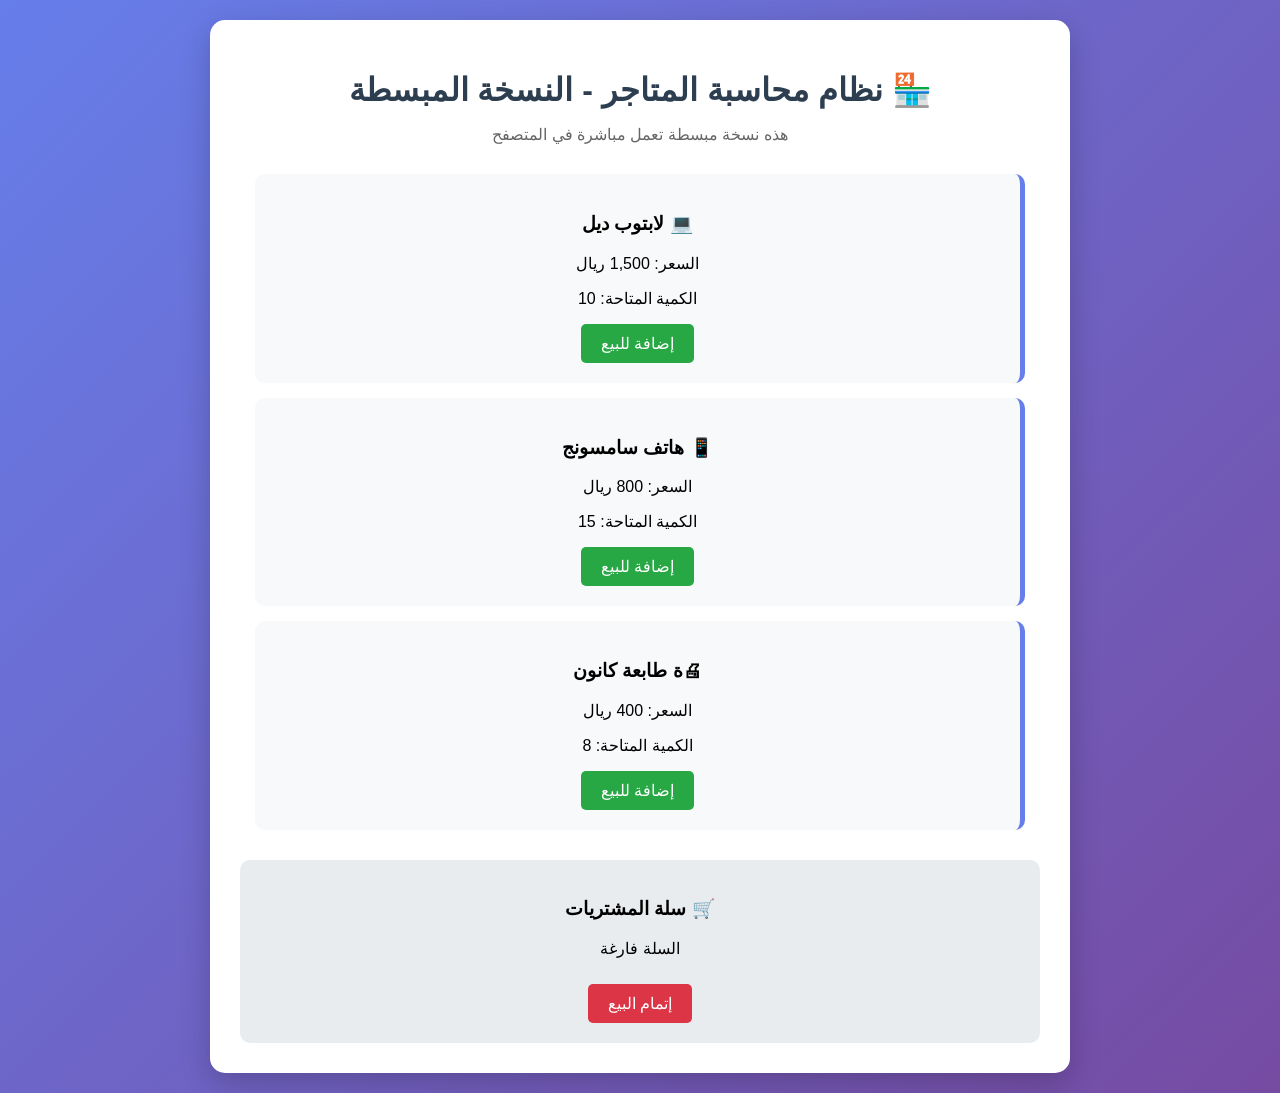
<file: frontend/index.html>
<!DOCTYPE html>
<html lang="ar">
<head>
    <meta charset="UTF-8">
    <meta name="viewport" content="width=device-width, initial-scale=1.0">
    <title>نظام محاسبة المتاجر</title>
    <style>
        body { 
            font-family: Arial, Tahoma, sans-serif; 
            text-align: center; 
            padding: 20px;
            direction: rtl;
            background: linear-gradient(135deg, #667eea 0%, #764ba2 100%);
            margin: 0;
            min-height: 100vh;
        }
        .container { 
            max-width: 800px; 
            margin: 0 auto; 
            background: white;
            border-radius: 15px;
            padding: 30px;
            box-shadow: 0 10px 30px rgba(0,0,0,0.2);
        }
        .product { 
            background: #f8f9fa; 
            padding: 20px; 
            margin: 15px; 
            border-radius: 10px;
            border-right: 5px solid #667eea;
            transition: transform 0.3s ease;
        }
        .product:hover {
            transform: translateY(-5px);
        }
        button {
            background: #28a745;
            color: white;
            border: none;
            padding: 10px 20px;
            border-radius: 5px;
            cursor: pointer;
            font-size: 16px;
        }
        button:hover {
            background: #218838;
        }
        h1 {
            color: #2c3e50;
            margin-bottom: 10px;
        }
    </style>
</head>
<body>
    <div class="container">
        <h1>🏪 نظام محاسبة المتاجر - النسخة المبسطة</h1>
        <p style="color: #666; margin-bottom: 30px;">هذه نسخة مبسطة تعمل مباشرة في المتصفح</p>
        
        <div class="product">
            <h3>💻 لابتوب ديل</h3>
            <p>السعر: 1,500 ريال</p>
            <p>الكمية المتاحة: 10</p>
            <button onclick="addToCart('لابتوب ديل', 1500)">إضافة للبيع</button>
        </div>
        
        <div class="product">
            <h3>📱 هاتف سامسونج</h3>
            <p>السعر: 800 ريال</p>
            <p>الكمية المتاحة: 15</p>
            <button onclick="addToCart('هاتف سامسونج', 800)">إضافة للبيع</button>
        </div>
        
        <div class="product">
            <h3>🖨ة طابعة كانون</h3>
            <p>السعر: 400 ريال</p>
            <p>الكمية المتاحة: 8</p>
            <button onclick="addToCart('طابعة كانون', 400)">إضافة للبيع</button>
        </div>
        
        <div style="margin-top: 30px; padding: 20px; background: #e9ecef; border-radius: 10px;">
            <h3>🛒 سلة المشتريات</h3>
            <div id="cart"></div>
            <button onclick="checkout()" style="background: #dc3545; margin-top: 10px;">إتمام البيع</button>
        </div>
    </div>

    <script>
        let cart = [];
        
        function addToCart(productName, price) {
            cart.push({name: productName, price: price});
            updateCartDisplay();
            alert('تم إضافة ' + productName + ' إلى السلة');
        }
        
        function updateCartDisplay() {
            const cartElement = document.getElementById('cart');
            if (cart.length === 0) {
                cartElement.innerHTML = '<p>السلة فارغة</p>';
            } else {
                let total = 0;
                let cartHTML = '<ul style="text-align: right; list-style: none; padding: 0;">';
                
                cart.forEach(item => {
                    cartHTML += `<li>${item.name} - ${item.price} ريال</li>`;
                    total += item.price;
                });
                
                cartHTML += `</ul><p style="font-weight: bold; margin-top: 10px;">المجموع: ${total} ريال</p>`;
                cartElement.innerHTML = cartHTML;
            }
        }
        
        function checkout() {
            if (cart.length === 0) {
                alert('السلة فارغة! أضف منتجات أولاً');
                return;
            }
            
            let total = cart.reduce((sum, item) => sum + item.price, 0);
            alert(`تم إتمام البيع بنجاح!\nإجمالي المبلغ: ${total} ريال\nشكراً لاستخدامك النظام`);
            cart = [];
            updateCartDisplay();
        }
        
        // تهيئة السلة عند التحميل
        updateCartDisplay();
    </script>
</body>
</html>
</file>
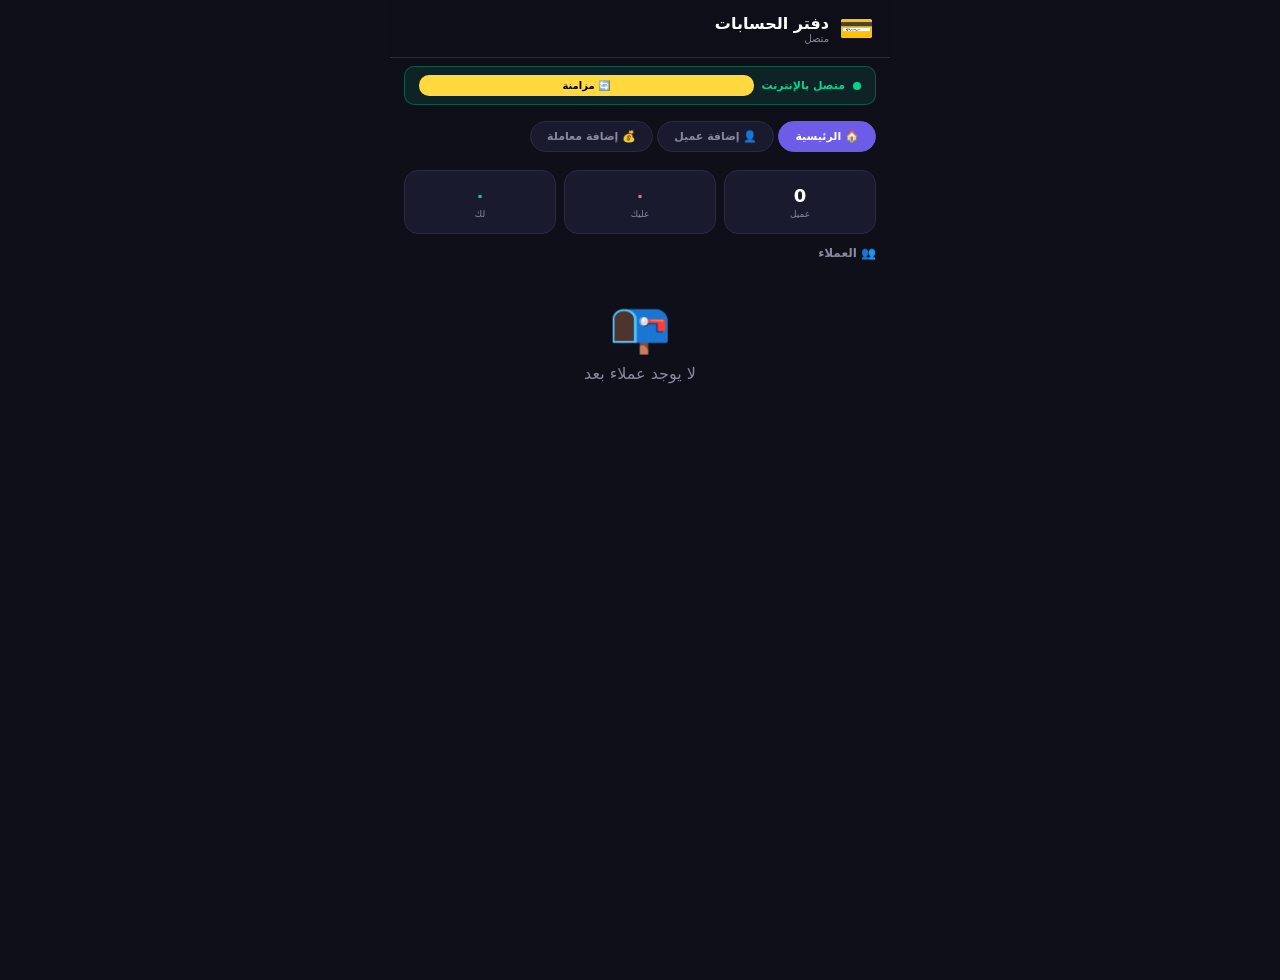
<file: offline.html>
<!DOCTYPE html>
<html lang="ar" dir="rtl">
<head>
    <meta charset="UTF-8">
    <meta name="viewport" content="width=device-width, initial-scale=1.0, maximum-scale=1.0, user-scalable=no, viewport-fit=cover">
    <title>دفتر الحسابات - بدون إنترنت</title>
    <meta name="theme-color" content="#0f0f1a">
    <style>
        :root {
            --bg: #0f0f1a;
            --surface: #1a1a2e;
            --surface-light: #252540;
            --primary: #6c5ce7;
            --success: #00d68f;
            --danger: #ff6b6b;
            --warning: #ffd93d;
            --text: #ffffff;
            --text-secondary: #8888a0;
            --border: #2a2a45;
            --radius: 14px;
            --radius-sm: 10px;
            --radius-lg: 18px;
        }
        * { margin: 0; padding: 0; box-sizing: border-box; }
        body {
            font-family: 'Segoe UI', system-ui, sans-serif;
            background: var(--bg);
            color: var(--text);
            min-height: 100vh;
            -webkit-tap-highlight-color: transparent;
            padding-bottom: 80px;
        }
        .app { max-width: 500px; margin: 0 auto; min-height: 100vh; }
        .header {
            position: sticky; top: 0; z-index: 100;
            background: rgba(15, 15, 26, 0.95);
            backdrop-filter: blur(20px);
            border-bottom: 1px solid var(--border);
            padding: 12px 16px;
            display: flex; align-items: center; gap: 10px;
        }
        .header-icon { font-size: 28px; }
        .header-info { flex: 1; }
        .header-title { font-size: 16px; font-weight: 700; }
        .header-sub { font-size: 10px; color: var(--text-secondary); }
        .header-badge {
            background: var(--warning); color: #000; padding: 4px 10px;
            border-radius: 12px; font-size: 10px; font-weight: 700; display: none;
            cursor: pointer; margin-left: 4px;
        }
        .status-bar {
            display: flex; align-items: center; gap: 8px;
            padding: 8px 14px; margin: 8px 14px;
            border-radius: var(--radius-sm);
            font-size: 11px; font-weight: 700;
            background: rgba(255,107,107,0.1);
            color: var(--danger);
            border: 1px solid rgba(255,107,107,0.3);
        }
        .status-bar.online {
            background: rgba(0,214,143,0.1);
            color: var(--success);
            border: 1px solid rgba(0,214,143,0.3);
        }
        .status-dot {
            width: 8px; height: 8px; border-radius: 50%;
            background: var(--danger);
            animation: pulse 2s infinite;
        }
        .status-dot.online { background: var(--success); }
        @keyframes pulse { 0%,100%{opacity:1} 50%{opacity:0.4} }
        .tabs {
            display: flex; gap: 4px; padding: 8px 14px;
            overflow-x: auto; scrollbar-width: none;
        }
        .tabs::-webkit-scrollbar { display: none; }
        .tab {
            padding: 8px 16px; border-radius: 20px;
            border: 1px solid var(--border);
            background: var(--surface); color: var(--text-secondary);
            font-weight: 700; font-size: 11px; cursor: pointer;
            white-space: nowrap; font-family: inherit;
            transition: all 0.2s;
        }
        .tab.active { background: var(--primary); border-color: var(--primary); color: #fff; }
        .content { padding: 10px 14px; }
        .tab-content { display: none; }
        .tab-content.active { display: block; }
        .stats-grid {
            display: grid; grid-template-columns: 1fr 1fr 1fr; gap: 8px; margin-bottom: 12px;
        }
        .stat-card {
            background: var(--surface); border-radius: var(--radius);
            padding: 14px 8px; text-align: center; border: 1px solid var(--border);
        }
        .stat-val { font-size: 18px; font-weight: 800; }
        .stat-lbl { font-size: 9px; color: var(--text-secondary); margin-top: 3px; }
        .stat-val.red { color: var(--danger); }
        .stat-val.green { color: var(--success); }
        .section-title {
            font-size: 12px; font-weight: 700; color: var(--text-secondary);
            margin-bottom: 8px; text-transform: uppercase;
        }
        .client-card {
            background: var(--surface); border: 1px solid var(--border);
            border-radius: var(--radius-lg); padding: 14px 16px;
            margin-bottom: 8px; cursor: pointer;
            display: flex; align-items: center; gap: 12px;
            transition: all 0.2s;
        }
        .client-card:active { transform: scale(0.98); background: var(--surface-light); }
        .client-avatar {
            width: 44px; height: 44px; border-radius: 12px;
            display: flex; align-items: center; justify-content: center;
            font-weight: 700; font-size: 18px; flex-shrink: 0;
        }
        .client-info { flex: 1; min-width: 0; }
        .client-name { font-size: 14px; font-weight: 600; }
        .client-meta { font-size: 10px; color: var(--text-secondary); margin-top: 2px; }
        .client-balance { text-align: left; flex-shrink: 0; }
        .balance-amount { font-size: 16px; font-weight: 700; }
        .balance-amount.positive { color: var(--success); }
        .balance-amount.negative { color: var(--danger); }
        .balance-label { font-size: 10px; color: var(--text-secondary); }
        .form-group { margin-bottom: 12px; }
        .form-label {
            display: block; font-size: 11px; font-weight: 600;
            color: var(--text-secondary); margin-bottom: 4px;
        }
        .form-input {
            width: 100%; padding: 12px 14px;
            background: var(--surface-light); border: 1.5px solid var(--border);
            border-radius: var(--radius-sm); color: var(--text);
            font-size: 14px; font-family: inherit;
        }
        .form-input:focus { outline: none; border-color: var(--primary); }
        .form-input.big { font-size: 22px; font-weight: 700; text-align: center; }
        select.form-input {
            appearance: none; background-image: url("data:image/svg+xml,%3Csvg xmlns='http://www.w3.org/2000/svg' width='12' height='12' viewBox='0 0 12 12'%3E%3Cpath d='M6 8L1 3h10z' fill='%23888'/%3E%3C/svg%3E");
            background-repeat: no-repeat; background-position: left 12px center;
        }
        .type-toggle { display: flex; gap: 6px; }
        .type-btn {
            flex: 1; padding: 11px; border-radius: 10px;
            border: 2px solid var(--border); background: transparent;
            color: var(--text-secondary); font-weight: 700; font-size: 13px;
            cursor: pointer; font-family: inherit;
        }
        .type-btn.debit.active { background: var(--danger); border-color: var(--danger); color: #fff; }
        .type-btn.credit.active { background: var(--success); border-color: var(--success); color: #fff; }
        .btn-row { display: flex; gap: 8px; margin-top: 16px; }
        .btn {
            flex: 1; padding: 13px; border-radius: var(--radius-sm);
            font-weight: 700; font-size: 13px; cursor: pointer;
            border: none; font-family: inherit; transition: all 0.2s;
        }
        .btn:active { transform: scale(0.96); }
        .btn-cancel { background: var(--surface-light); color: var(--text); border: 1px solid var(--border); }
        .btn-save { background: var(--primary); color: #fff; }
        .btn-success { background: var(--success); color: #fff; }
        .btn-warning { background: var(--warning); color: #000; }
        .back-row {
            display: flex; align-items: center; gap: 8px;
            padding: 10px 14px; cursor: pointer; color: var(--primary);
            font-weight: 600; font-size: 13px;
        }
        .client-header {
            text-align: center; padding: 16px;
            background: var(--surface); border-radius: var(--radius-lg);
            margin-bottom: 12px; border: 1px solid var(--border);
        }
        .client-header .big-balance {
            font-size: 36px; font-weight: 800; margin: 8px 0;
        }
        .tx-item {
            display: flex; align-items: center; gap: 10px;
            padding: 12px; background: var(--surface);
            border-radius: var(--radius-sm); margin-bottom: 6px;
            border: 1px solid var(--border);
        }
        .tx-icon {
            width: 34px; height: 34px; border-radius: 8px;
            display: flex; align-items: center; justify-content: center;
            font-size: 14px; flex-shrink: 0;
        }
        .tx-icon.debit { background: rgba(255,107,107,0.1); color: var(--danger); }
        .tx-icon.credit { background: rgba(0,214,143,0.1); color: var(--success); }
        .tx-info { flex: 1; }
        .tx-details { font-size: 13px; font-weight: 500; }
        .tx-date { font-size: 10px; color: var(--text-secondary); }
        .tx-amount { font-size: 15px; font-weight: 700; }
        .tx-amount.debit { color: var(--danger); }
        .tx-amount.credit { color: var(--success); }
        .toast {
            position: fixed; bottom: 90px; left: 50%; transform: translateX(-50%);
            padding: 10px 20px; border-radius: 20px;
            color: #fff; font-weight: 600; font-size: 12px;
            z-index: 400; white-space: nowrap;
            animation: toastIn 0.3s ease;
            box-shadow: 0 4px 15px rgba(0,0,0,0.3);
        }
        .toast.success { background: var(--success); }
        .toast.error { background: var(--danger); }
        .toast.warning { background: #ffa502; }
        @keyframes toastIn { from{opacity:0;transform:translateX(-50%) translateY(10px)} to{opacity:1;transform:translateX(-50%) translateY(0)} }
        @keyframes fadeIn { from{opacity:0} to{opacity:1} }
        @keyframes slideUp { from{transform:translateY(100%)} to{transform:translateY(0)} }
        .empty-state { text-align: center; padding: 30px; color: var(--text-secondary); }
        .empty-icon { font-size: 50px; margin-bottom: 8px; }
        .sync-bar {
            padding: 8px 14px; margin: 8px 14px;
            background: rgba(255,165,2,0.1); border: 1px solid rgba(255,165,2,0.3);
            border-radius: var(--radius-sm); color: var(--warning);
            font-size: 11px; font-weight: 700; text-align: center;
            display: none;
        }
        .sync-bar.show { display: block; }
        .modal-overlay {
            position: fixed; inset: 0; background: rgba(0,0,0,0.7);
            backdrop-filter: blur(4px); z-index: 300;
            display: flex; align-items: flex-end; justify-content: center;
            animation: fadeIn 0.2s ease;
        }
        .modal-overlay.hidden { display: none; }
        .modal-sheet {
            background: var(--surface); width: 100%; max-width: 500px;
            border-radius: 22px 22px 0 0; padding: 12px 20px 24px;
            max-height: 90vh; overflow-y: auto;
            animation: slideUp 0.3s ease;
        }
        .modal-handle {
            width: 36px; height: 4px; background: var(--border);
            border-radius: 2px; margin: 0 auto 14px;
        }
        .modal-title {
            font-size: 17px; font-weight: 700; text-align: center; margin-bottom: 16px;
        }
    </style>
</head>
<body>
    <div class="app" id="app">
        <!-- الهيدر -->
        <div class="header">
            <span class="header-icon">💳</span>
            <div class="header-info">
                <div class="header-title">دفتر الحسابات</div>
                <div class="header-sub" id="headerSub">وضع Offline</div>
            </div>
            <span class="header-badge" id="queueBadge" onclick="syncNow()">0</span>
        </div>

        <!-- شريط الحالة -->
        <div class="status-bar" id="statusBar">
            <span class="status-dot" id="statusDot"></span>
            <span id="statusText">غير متصل بالإنترنت</span>
            <button class="btn btn-warning" style="margin-right:auto;padding:5px 12px;font-size:10px;" onclick="syncNow()">🔄 مزامنة</button>
        </div>

        <!-- شريط المزامنة -->
        <div class="sync-bar" id="syncBar">
            📤 <span id="syncCount">0</span> عملية في انتظار المزامنة
        </div>

        <!-- التبويبات -->
        <div class="tabs" id="mainTabs">
            <button class="tab active" data-tab="home">🏠 الرئيسية</button>
            <button class="tab" data-tab="addPartner">👤 إضافة عميل</button>
            <button class="tab" data-tab="addTx">💰 إضافة معاملة</button>
        </div>

        <!-- المحتوى -->
        <div class="content">
            <!-- الرئيسية -->
            <div class="tab-content active" id="tab-home">
                <div class="stats-grid">
                    <div class="stat-card"><div class="stat-val" id="statClients">0</div><div class="stat-lbl">عميل</div></div>
                    <div class="stat-card"><div class="stat-val red" id="statDebit">0</div><div class="stat-lbl">عليك</div></div>
                    <div class="stat-card"><div class="stat-val green" id="statCredit">0</div><div class="stat-lbl">لك</div></div>
                </div>
                <div class="section-title">👥 العملاء</div>
                <div id="clientsList"><div class="empty-state"><div class="empty-icon">📭</div><div>لا يوجد عملاء بعد</div></div></div>
            </div>

            <!-- إضافة عميل -->
            <div class="tab-content" id="tab-addPartner">
                <div class="section-title" style="margin-bottom:12px;">👤 إضافة عميل جديد</div>
                <div class="form-group"><label class="form-label">اسم العميل *</label><input type="text" class="form-input" id="partnerName" placeholder="أدخل اسم العميل"></div>
                <div class="form-group"><label class="form-label">رقم الهاتف</label><input type="tel" class="form-input" id="partnerPhone" placeholder="777123456" dir="ltr"></div>
                <button class="btn btn-success" style="width:100%;" onclick="addPartner()">💾 حفظ العميل</button>
            </div>

            <!-- إضافة معاملة -->
            <div class="tab-content" id="tab-addTx">
                <div class="section-title" style="margin-bottom:12px;">💰 إضافة معاملة جديدة</div>
                <div class="form-group"><label class="form-label">العميل *</label><select class="form-input" id="txPartner"><option value="">اختر العميل...</option></select></div>
                <div class="form-group"><label class="form-label">النوع</label>
                    <div class="type-toggle">
                        <button class="type-btn debit active" onclick="setTxType('debit', this)">📤 عليه</button>
                        <button class="type-btn credit" onclick="setTxType('credit', this)">📥 له</button>
                    </div>
                </div>
                <div class="form-group"><label class="form-label">المبلغ *</label><input type="number" class="form-input big" id="txAmount" placeholder="0" min="1"></div>
                <div class="form-group"><label class="form-label">التفاصيل</label><input type="text" class="form-input" id="txDetails" placeholder="مثال: حق ماء..."></div>
                <div class="form-group"><label class="form-label">التاريخ</label><input type="date" class="form-input" id="txDate"></div>
                <button class="btn btn-save" style="width:100%;" onclick="saveTransaction()">💾 حفظ المعاملة</button>
            </div>
        </div>

        <!-- صفحة العميل -->
        <div id="clientPage" style="display:none;">
            <div class="back-row" onclick="goBack()">← رجوع للقائمة</div>
            <div class="client-header" id="clientHeader"></div>
            <div class="content">
                <button class="btn btn-save" style="width:100%;margin-bottom:12px;" onclick="showAddTxForClient()">➕ إضافة معاملة</button>
                <div class="section-title">📋 المعاملات</div>
                <div id="clientTxList"></div>
            </div>
        </div>

        <!-- مودال إضافة معاملة لعميل -->
        <div class="modal-overlay hidden" id="txModal" onclick="closeModal(event)">
            <div class="modal-sheet" onclick="event.stopPropagation()">
                <div class="modal-handle"></div>
                <div class="modal-title">💰 إضافة معاملة</div>
                <div class="form-group"><label class="form-label">النوع</label>
                    <div class="type-toggle">
                        <button class="type-btn debit active" onclick="setModalTxType('debit', this)">📤 عليه</button>
                        <button class="type-btn credit" onclick="setModalTxType('credit', this)">📥 له</button>
                    </div>
                </div>
                <div class="form-group"><label class="form-label">المبلغ *</label><input type="number" class="form-input big" id="modalTxAmount" placeholder="0" min="1"></div>
                <div class="form-group"><label class="form-label">التفاصيل</label><input type="text" class="form-input" id="modalTxDetails" placeholder="تفاصيل المعاملة..."></div>
                <div class="form-group"><label class="form-label">التاريخ</label><input type="date" class="form-input" id="modalTxDate"></div>
                <div class="btn-row">
                    <button class="btn btn-cancel" onclick="closeModal()">إلغاء</button>
                    <button class="btn btn-save" onclick="saveClientTransaction()">💾 حفظ</button>
                </div>
            </div>
        </div>
    </div>

    <script>
    // ==================== IndexedDB ====================
    var localDB = {
        dbName: 'FinanceAppDB', dbVersion: 3, db: null,
        open: function() {
            var self = this;
            if (self.db) return Promise.resolve(self.db);
            return new Promise(function(resolve, reject) {
                var request = indexedDB.open(self.dbName, self.dbVersion);
                request.onupgradeneeded = function(event) {
                    var db = event.target.result;
                    if (!db.objectStoreNames.contains('partners')) {
                        var store = db.createObjectStore('partners', { keyPath: 'id', autoIncrement: true });
                        store.createIndex('name', 'name', { unique: false });
                    }
                    if (!db.objectStoreNames.contains('transactions')) {
                        var txStore = db.createObjectStore('transactions', { keyPath: 'localId', autoIncrement: true });
                        txStore.createIndex('partner_id', 'partner_id', { unique: false });
                    }
                    if (!db.objectStoreNames.contains('sync_queue')) {
                        db.createObjectStore('sync_queue', { keyPath: 'id', autoIncrement: true });
                    }
                };
                request.onsuccess = function(e) { self.db = e.target.result; resolve(self.db); };
                request.onerror = function(e) { reject(e.target.error); };
            });
        },
        addPartner: function(data) {
            var self = this;
            return self.open().then(function() {
                return new Promise(function(resolve, reject) {
                    var tx = self.db.transaction('partners', 'readwrite');
                    var store = tx.objectStore('partners');
                    var record = { name: data.name, phone: data.phone || '', type: data.type || 'local', status: 'active', balance: 0, transaction_count: 0, synced: 0, user_id: data.user_id || 0, createdAt: new Date().toISOString() };
                    var req = store.add(record);
                    req.onsuccess = function() {
                        var id = req.result;
                        self.addToSyncQueue('partner_add', { name: data.name, phone: data.phone || '', type: data.type || 'local', id: id, user_id: parseInt(localStorage.getItem('offline_user_id') || '0') });
                        resolve({ id: id, name: data.name, phone: data.phone || '', balance: 0, transaction_count: 0 });
                    };
                    req.onerror = function() { reject(req.error); };
                });
            });
        },
        getPartners: function() {
            var self = this;
            return self.open().then(function() {
                return new Promise(function(resolve, reject) {
                    var tx = self.db.transaction('partners', 'readonly');
                    var req = tx.objectStore('partners').getAll();
                    req.onsuccess = function() { resolve(req.result || []); };
                    req.onerror = function() { reject(req.error); };
                });
            });
        },
        getPartnerById: function(id) {
            var self = this;
            return self.open().then(function() {
                return new Promise(function(resolve, reject) {
                    var tx = self.db.transaction('partners', 'readonly');
                    var req = tx.objectStore('partners').get(id);
                    req.onsuccess = function() { resolve(req.result || null); };
                    req.onerror = function() { reject(req.error); };
                });
            });
        },
        addTransaction: function(data) {
            var self = this;
            return self.open().then(function() {
                return new Promise(function(resolve, reject) {
                    var tx = self.db.transaction('transactions', 'readwrite');
                    var store = tx.objectStore('transactions');
                    var record = { partner_id: data.partner_id, date: data.date || new Date().toISOString().split('T')[0], details: data.details || '', amount: parseFloat(data.amount) || 0, currency_type: data.currency_type || 'local', transaction_type: data.transaction_type || 'debit', synced: 0, user_id: data.user_id || 0, createdAt: new Date().toISOString() };
                    var req = store.add(record);
                    req.onsuccess = function() {
                        var localId = req.result;
                        self.addToSyncQueue('transaction_add', { partner_id: data.partner_id, amount: parseFloat(data.amount), details: data.details || '', date: data.date, transaction_type: data.transaction_type, currency_type: data.currency_type || 'local', localId: localId, user_id: parseInt(localStorage.getItem('offline_user_id') || '0') });
                        self.updatePartnerBalance(data.partner_id);
                        resolve({ localId: localId });
                    };
                    req.onerror = function() { reject(req.error); };
                });
            });
        },
        getTransactions: function(partnerId) {
            var self = this;
            return self.open().then(function() {
                return new Promise(function(resolve, reject) {
                    var tx = self.db.transaction('transactions', 'readonly');
                    var index = tx.objectStore('transactions').index('partner_id');
                    var req = index.getAll(partnerId);
                    req.onsuccess = function() { resolve(req.result || []); };
                    req.onerror = function() { reject(req.error); };
                });
            });
        },
        updatePartnerBalance: function(partnerId) {
            var self = this;
            self.getTransactions(partnerId).then(function(transactions) {
                var balance = 0;
                transactions.forEach(function(t) { balance += t.transaction_type === 'credit' ? parseFloat(t.amount) : -parseFloat(t.amount); });
                self.getPartnerById(partnerId).then(function(partner) {
                    if (partner) { partner.balance = balance; partner.transaction_count = transactions.length; var tx = self.db.transaction('partners', 'readwrite'); tx.objectStore('partners').put(partner); }
                });
            });
        },
        addToSyncQueue: function(action, data) {
            var self = this;
            return self.open().then(function() {
                return new Promise(function(resolve, reject) {
                    var tx = self.db.transaction('sync_queue', 'readwrite');
                    var req = tx.objectStore('sync_queue').add({ action: action, data: data, retries: 0, createdAt: new Date().toISOString() });
                    req.onsuccess = function() { resolve(req.result); };
                    req.onerror = function() { reject(req.error); };
                });
            });
        },
        getSyncQueueCount: function() {
            var self = this;
            return self.open().then(function() {
                return new Promise(function(resolve, reject) {
                    var tx = self.db.transaction('sync_queue', 'readonly');
                    var req = tx.objectStore('sync_queue').count();
                    req.onsuccess = function() { resolve(req.result); };
                    req.onerror = function() { reject(req.error); };
                });
            });
        },
        getSyncQueue: function() {
            var self = this;
            return self.open().then(function() {
                return new Promise(function(resolve, reject) {
                    var tx = self.db.transaction('sync_queue', 'readonly');
                    var req = tx.objectStore('sync_queue').getAll();
                    req.onsuccess = function() { resolve(req.result || []); };
                    req.onerror = function() { reject(req.error); };
                });
            });
        },
        removeFromSyncQueue: function(id) {
            var self = this;
            return self.open().then(function() {
                return new Promise(function(resolve, reject) {
                    var tx = self.db.transaction('sync_queue', 'readwrite');
                    tx.objectStore('sync_queue').delete(id);
                    tx.oncomplete = function() { resolve(); };
                    tx.onerror = function() { reject(tx.error); };
                });
            });
        }
    };

    // ==================== المتغيرات العامة ====================
    var avatarColors = [{ bg: '#fff3e0', text: '#e65100' },{ bg: '#e8f5e9', text: '#1b5e20' },{ bg: '#e3f2fd', text: '#0d47a1' },{ bg: '#f3e5f5', text: '#4a148c' }];
    var currentTab = 'home';
    var currentClientId = null;
    var modalTxType = 'debit';
    var txType = 'debit';
    var SYNC_API_URL = 'https://ws-ok.ct.ws/wacel1/sync.php';

    // ==================== تهيئة ====================
    document.addEventListener('DOMContentLoaded', function() {
        updateOnlineStatus();
        setTodayDate();
        loadAllData();
        setupTabs();
        checkPendingSync();
    });

    function updateOnlineStatus() {
        var bar = document.getElementById('statusBar'), dot = document.getElementById('statusDot'), text = document.getElementById('statusText'), sub = document.getElementById('headerSub');
        if (navigator.onLine) { bar.classList.add('online'); dot.classList.add('online'); text.textContent = 'متصل بالإنترنت'; sub.textContent = 'متصل'; }
        else { bar.classList.remove('online'); dot.classList.remove('online'); text.textContent = 'غير متصل - بيانات محلية'; sub.textContent = 'وضع Offline'; }
    }

    function setTodayDate() {
        var today = new Date().toISOString().split('T')[0];
        if (document.getElementById('txDate')) document.getElementById('txDate').value = today;
        if (document.getElementById('modalTxDate')) document.getElementById('modalTxDate').value = today;
    }

    function setupTabs() {
        document.querySelectorAll('.tab').forEach(function(tab) {
            tab.addEventListener('click', function() {
                document.querySelectorAll('.tab').forEach(function(t) { t.classList.remove('active'); });
                this.classList.add('active');
                currentTab = this.dataset.tab;
                document.querySelectorAll('.tab-content').forEach(function(c) { c.classList.remove('active'); });
                document.getElementById('tab-' + currentTab).classList.add('active');
                document.getElementById('clientPage').style.display = 'none';
                document.getElementById('mainTabs').style.display = 'flex';
                if (currentTab === 'addTx') loadPartnersList();
                if (currentTab === 'home') loadAllData();
            });
        });
    }

    function loadAllData() { loadPartnersList(); renderClientsList(); updateStats(); checkPendingSync(); }

    function loadPartnersList() {
        var select = document.getElementById('txPartner');
        if (!select) return;
        select.innerHTML = '<option value="">اختر العميل...</option>';
        localDB.getPartners().then(function(partners) {
            if (partners && partners.length > 0) { partners.forEach(function(p) { var o = document.createElement('option'); o.value = p.id; o.textContent = p.name; select.appendChild(o); }); }
        }).catch(function() {});
    }

    function renderClientsList() {
        var list = document.getElementById('clientsList');
        localDB.getPartners().then(function(partners) {
            if (!partners || partners.length === 0) { list.innerHTML = '<div class="empty-state"><div class="empty-icon">📭</div><div>لا يوجد عملاء بعد</div></div>'; return; }
            var html = '';
            partners.forEach(function(p, i) {
                var c = avatarColors[i % 4], bal = p.balance || 0, bc = bal > 0 ? 'positive' : (bal < 0 ? 'negative' : ''), bl = bal > 0 ? 'له' : (bal < 0 ? 'عليه' : '—');
                html += '<div class="client-card" onclick="openClient(' + p.id + ')"><div class="client-avatar" style="background:' + c.bg + ';color:' + c.text + ';">' + (p.name||'?')[0] + '</div><div class="client-info"><div class="client-name">' + (p.name||'') + '</div><div class="client-meta">' + (p.phone?'📱 '+p.phone+' · ':'') + (p.transaction_count||0) + ' معاملة</div></div><div class="client-balance"><div class="balance-amount ' + bc + '">' + Math.abs(bal).toLocaleString('ar-SA') + '</div><div class="balance-label">' + bl + '</div></div></div>';
            });
            list.innerHTML = html;
        }).catch(function() { list.innerHTML = '<div class="empty-state"><div class="empty-icon">❌</div><div>خطأ في تحميل البيانات</div></div>'; });
    }

    function updateStats() {
        localDB.getPartners().then(function(p) {
            var tc = p ? p.length : 0, td = 0, tcr = 0;
            if (p) { p.forEach(function(x) { var b = x.balance || 0; if (b < 0) td += Math.abs(b); else tcr += b; }); }
            document.getElementById('statClients').textContent = tc;
            document.getElementById('statDebit').textContent = td.toLocaleString('ar-SA');
            document.getElementById('statCredit').textContent = tcr.toLocaleString('ar-SA');
        });
    }

    // ==================== addPartner ====================
    async function addPartner() {
        var name = document.getElementById('partnerName').value.trim();
        var phone = document.getElementById('partnerPhone').value.trim();
        
        if (!name) { showToast('الرجاء إدخال اسم العميل', 'error'); return; }
        
        var btn = document.querySelector('#tab-addPartner .btn-success');
        var originalText = btn.textContent;
        btn.textContent = '⏳ جاري الحفظ...'; btn.disabled = true;
        
        var uid = parseInt(localStorage.getItem('offline_user_id') || '0');
        
        if (!navigator.onLine) {
            try {
                var result = await localDB.addPartner({ name: name, phone: phone, type: 'local', user_id: uid });
                showToast('✅ تم حفظ العميل محلياً', 'success');
                document.getElementById('partnerName').value = '';
                document.getElementById('partnerPhone').value = '';
                loadAllData();
                if (result && result.id) setTimeout(function() { openClient(result.id); }, 500);
            } catch (e) { showToast('❌ خطأ في الحفظ المحلي', 'error'); }
            btn.textContent = originalText; btn.disabled = false;
            return;
        }
        
        try {
            var fd = new FormData();
            fd.append('action', 'add_partner'); fd.append('name', name); fd.append('phone', phone); fd.append('type', 'local');
            var r = await fetch('index.php', { method: 'POST', body: fd });
            var d = await r.json();
            if (d.success) {
                showToast(d.message || '✅ تم إضافة العميل', 'success');
                document.getElementById('partnerName').value = '';
                document.getElementById('partnerPhone').value = '';
                loadAllData();
                if (d.id) setTimeout(function() { window.location.href = 'client.php?id=' + d.id; }, 500);
            } else { showToast(d.message, 'error'); }
        } catch (e) {
            try {
                var result = await localDB.addPartner({ name: name, phone: phone, type: 'local', user_id: uid });
                showToast('⚠️ فشل الاتصال - تم الحفظ محلياً', 'warning');
                document.getElementById('partnerName').value = '';
                document.getElementById('partnerPhone').value = '';
                loadAllData();
                if (result && result.id) setTimeout(function() { openClient(result.id); }, 500);
            } catch (e2) { showToast('❌ خطأ في الحفظ', 'error'); }
        }
        btn.textContent = originalText; btn.disabled = false;
    }

    // ==================== saveTransaction ====================
    function setTxType(type, btn) {
        txType = type;
        document.querySelectorAll('#tab-addTx .type-btn').forEach(function(b) { b.classList.remove('active'); });
        btn.classList.add('active');
    }
    
    function setModalTxType(type, btn) {
        modalTxType = type;
        document.querySelectorAll('#txModal .type-btn').forEach(function(b) { b.classList.remove('active'); });
        btn.classList.add('active');
    }

    async function saveTransaction() {
        var partnerId = document.getElementById('txPartner').value;
        var amount = parseFloat(document.getElementById('txAmount').value);
        var details = document.getElementById('txDetails').value.trim();
        var date = document.getElementById('txDate').value;
        
        if (!partnerId) { showToast('الرجاء اختيار عميل', 'error'); return; }
        if (!amount || amount <= 0) { showToast('الرجاء إدخال المبلغ', 'error'); return; }
        
        var btn = document.querySelector('#tab-addTx .btn-save');
        var originalText = btn.textContent;
        btn.textContent = '⏳ جاري الحفظ...'; btn.disabled = true;
        
        var uid = parseInt(localStorage.getItem('offline_user_id') || '0');
        var txData = {
            partner_id: parseInt(partnerId), amount: amount, details: details,
            date: date, transaction_type: txType, currency_type: 'local', user_id: uid
        };
        
        if (!navigator.onLine) {
            try {
                await localDB.addTransaction(txData);
                showToast('✅ تم حفظ المعاملة محلياً', 'success');
                document.getElementById('txAmount').value = '';
                document.getElementById('txDetails').value = '';
                loadAllData(); checkPendingSync();
                setTimeout(function() { openClient(parseInt(partnerId)); }, 500);
            } catch (e) { showToast('❌ خطأ في الحفظ المحلي', 'error'); }
            btn.textContent = originalText; btn.disabled = false;
            return;
        }
        
        try {
            var fd = new FormData();
            fd.append('action', 'add'); fd.append('partner_id', partnerId); fd.append('amount', amount);
            fd.append('details', details); fd.append('date', date); fd.append('type', txType); fd.append('currency', 'local'); fd.append('quantity', 0);
            var r = await fetch('add_transaction.php', { method: 'POST', body: fd });
            var d = await r.json();
            if (d.success) {
                showToast(d.message || '✅ تم حفظ المعاملة', 'success');
                document.getElementById('txAmount').value = '';
                document.getElementById('txDetails').value = '';
                loadAllData();
                setTimeout(function() { openClient(parseInt(partnerId)); }, 500);
            } else { showToast(d.message, 'error'); }
        } catch (e) {
            try {
                await localDB.addTransaction(txData);
                showToast('⚠️ فشل الاتصال - تم الحفظ محلياً', 'warning');
                document.getElementById('txAmount').value = '';
                document.getElementById('txDetails').value = '';
                loadAllData(); checkPendingSync();
                setTimeout(function() { openClient(parseInt(partnerId)); }, 500);
            } catch (e2) { showToast('❌ خطأ في الحفظ', 'error'); }
        }
        btn.textContent = originalText; btn.disabled = false;
    }

    // ==================== saveClientTransaction ====================
    async function saveClientTransaction() {
        var amount = parseFloat(document.getElementById('modalTxAmount').value);
        var details = document.getElementById('modalTxDetails').value.trim();
        var date = document.getElementById('modalTxDate').value;
        
        if (!amount || amount <= 0) { showToast('الرجاء إدخال المبلغ', 'error'); return; }
        if (!currentClientId) { showToast('العميل غير محدد', 'error'); return; }
        
        var btn = document.querySelector('#txModal .btn-save');
        btn.textContent = '⏳ جاري الحفظ...'; btn.disabled = true;
        
        var uid = parseInt(localStorage.getItem('offline_user_id') || '0');
        
        try {
            await localDB.addTransaction({
                partner_id: currentClientId, amount: amount, details: details,
                date: date, transaction_type: modalTxType, currency_type: 'local', user_id: uid
            });
            showToast('✅ تم حفظ المعاملة', 'success');
            document.getElementById('txModal').classList.add('hidden');
            openClient(currentClientId); checkPendingSync();
        } catch (e) { showToast('❌ خطأ في الحفظ', 'error'); }
        btn.textContent = '💾 حفظ'; btn.disabled = false;
    }

    // ==================== openClient ====================
    function openClient(clientId) {
        currentClientId = clientId;
        localDB.getPartnerById(clientId).then(function(client) {
            if (!client) { showToast('العميل غير موجود', 'error'); return; }
            document.getElementById('mainTabs').style.display = 'none';
            document.querySelectorAll('.tab-content').forEach(function(c) { c.classList.remove('active'); });
            document.getElementById('clientPage').style.display = 'block';
            localDB.getTransactions(clientId).then(function(txs) {
                var bal = 0;
                if (txs) { txs.forEach(function(t) { bal += t.transaction_type === 'credit' ? parseFloat(t.amount) : -parseFloat(t.amount); }); }
                document.getElementById('clientHeader').innerHTML = '<h2>👤 ' + (client.name||'') + '</h2><div class="big-balance" style="color:' + (bal>=0?'var(--success)':'var(--danger)') + '">' + Math.abs(bal).toLocaleString('ar-SA') + '</div><div>' + (bal>=0?'له':'عليه') + ' | ' + (client.phone||'لا يوجد هاتف') + '</div>';
                var tl = document.getElementById('clientTxList');
                if (!txs || txs.length === 0) { tl.innerHTML = '<div class="empty-state"><div class="empty-icon">📭</div><div>لا توجد معاملات</div></div>'; }
                else {
                    txs.sort(function(a,b) { return new Date(b.date) - new Date(a.date); });
                    var h = '';
                    txs.forEach(function(t) { var isD = t.transaction_type === 'debit'; h += '<div class="tx-item"><div class="tx-icon ' + t.transaction_type + '">' + (isD?'📤':'📥') + '</div><div class="tx-info"><div class="tx-details">' + (t.details||'بدون تفاصيل') + '</div><div class="tx-date">' + t.date + '</div></div><div class="tx-amount ' + t.transaction_type + '">' + (isD?'-':'+') + parseFloat(t.amount).toLocaleString('ar-SA') + '</div></div>'; });
                    tl.innerHTML = h;
                }
                window.scrollTo(0,0);
            });
        });
    }

    function goBack() {
        document.getElementById('clientPage').style.display = 'none'; document.getElementById('mainTabs').style.display = 'flex';
        document.getElementById('tab-home').classList.add('active');
        document.querySelectorAll('.tab').forEach(function(t) { t.classList.remove('active'); });
        document.querySelector('.tab[data-tab="home"]').classList.add('active');
        currentClientId = null; currentTab = 'home'; loadAllData();
    }

    function showAddTxForClient() {
        if (!currentClientId) return;
        document.getElementById('modalTxAmount').value = ''; document.getElementById('modalTxDetails').value = '';
        document.getElementById('modalTxDate').value = new Date().toISOString().split('T')[0];
        modalTxType = 'debit';
        document.querySelectorAll('#txModal .type-btn').forEach(function(b) { b.classList.remove('active'); });
        document.querySelector('#txModal .type-btn.debit').classList.add('active');
        document.getElementById('txModal').classList.remove('hidden');
    }

    function closeModal(e) { if (e && e.target !== document.getElementById('txModal')) return; document.getElementById('txModal').classList.add('hidden'); }

    // ==================== المزامنة ====================
    function checkPendingSync() {
        localDB.getSyncQueueCount().then(function(c) {
            document.getElementById('syncBar').classList.toggle('show', c > 0);
            document.getElementById('syncCount').textContent = c;
            document.getElementById('queueBadge').style.display = c > 0 ? 'inline' : 'none';
            document.getElementById('queueBadge').textContent = c;
        }).catch(function() {});
    }

    function showToast(msg, type) {
        var existing = document.querySelector('.toast'); if (existing) existing.remove();
        var t = document.createElement('div'); t.className = 'toast ' + (type||'success'); t.textContent = msg;
        document.body.appendChild(t); setTimeout(function() { t.remove(); }, 2500);
    }

    function syncNow() {
        if (!navigator.onLine) { showToast('⚠️ لا يوجد اتصال بالإنترنت', 'error'); return; }
        showToast('🔄 جاري المزامنة...', 'warning');
        localDB.getSyncQueue().then(function(queue) {
            if (!queue || queue.length === 0) { showToast('✅ جميع البيانات محدثة', 'success'); updateSyncBar(0); return; }
            var synced = 0, promises = [];
            queue.forEach(function(item, index) {
                promises.push(new Promise(function(resolve) {
                    setTimeout(function() {
                        var fd = new FormData(); fd.append('action', item.action); fd.append('data', JSON.stringify(item.data));
                        fetch(SYNC_API_URL, { method: 'POST', body: fd })
                        .then(function(r) { return r.json(); })
                        .then(function(result) {
                            if (result.success) { synced++; return localDB.removeFromSyncQueue(item.id); }
                            resolve();
                        }).catch(function() { resolve(); });
                    }, index * 400);
                }));
            });
            Promise.all(promises).then(function() {
                if (synced > 0) { showToast('✅ تمت مزامنة ' + synced + ' عملية', 'success'); }
                checkPendingSync();
                if (navigator.onLine && synced > 0) {
                    setTimeout(function() { if (confirm('تمت المزامنة. الانتقال للموقع؟')) window.location.href = 'https://ws-ok.ct.ws/wacel1/index.php'; }, 1000);
                }
            });
        }).catch(function() { showToast('❌ فشلت المزامنة', 'error'); });
    }

    function updateSyncBar(c) {
        document.getElementById('syncBar').classList.toggle('show', c > 0);
        document.getElementById('syncCount').textContent = c;
        document.getElementById('queueBadge').style.display = c > 0 ? 'inline' : 'none';
        document.getElementById('queueBadge').textContent = c;
    }

    // ==================== الأحداث ====================
    window.addEventListener('online', function() { updateOnlineStatus(); showToast('🟢 تم استعادة الاتصال', 'success'); setTimeout(syncNow, 2000); });
    window.addEventListener('offline', updateOnlineStatus);
    document.addEventListener('keydown', function(e) { if (e.key === 'Escape') { closeModal(); if (currentClientId) goBack(); } });
    setInterval(updateOnlineStatus, 10000);
    setInterval(checkPendingSync, 15000);
    setInterval(function() { if (navigator.onLine) { localDB.getSyncQueueCount().then(function(c) { if (c > 0) syncNow(); }); } }, 30000);
    </script>
</body>
</html>
</file>
